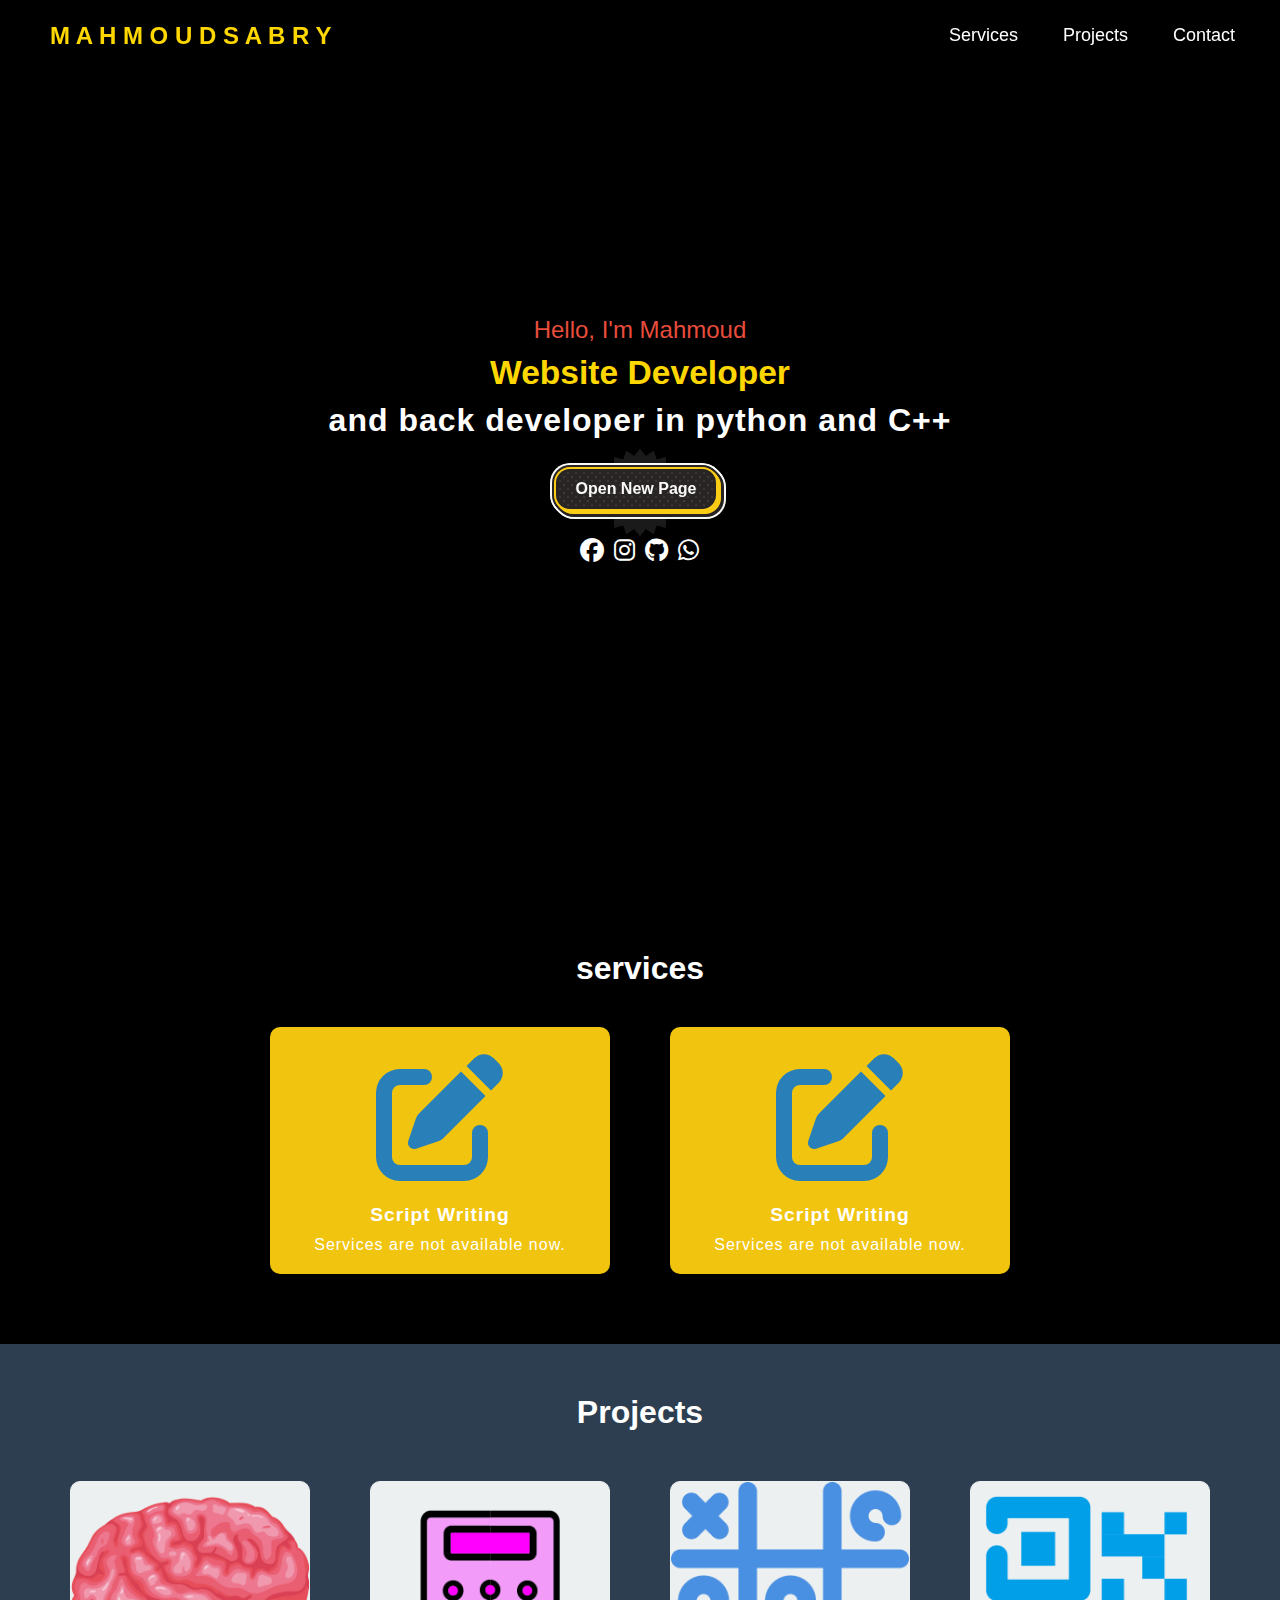
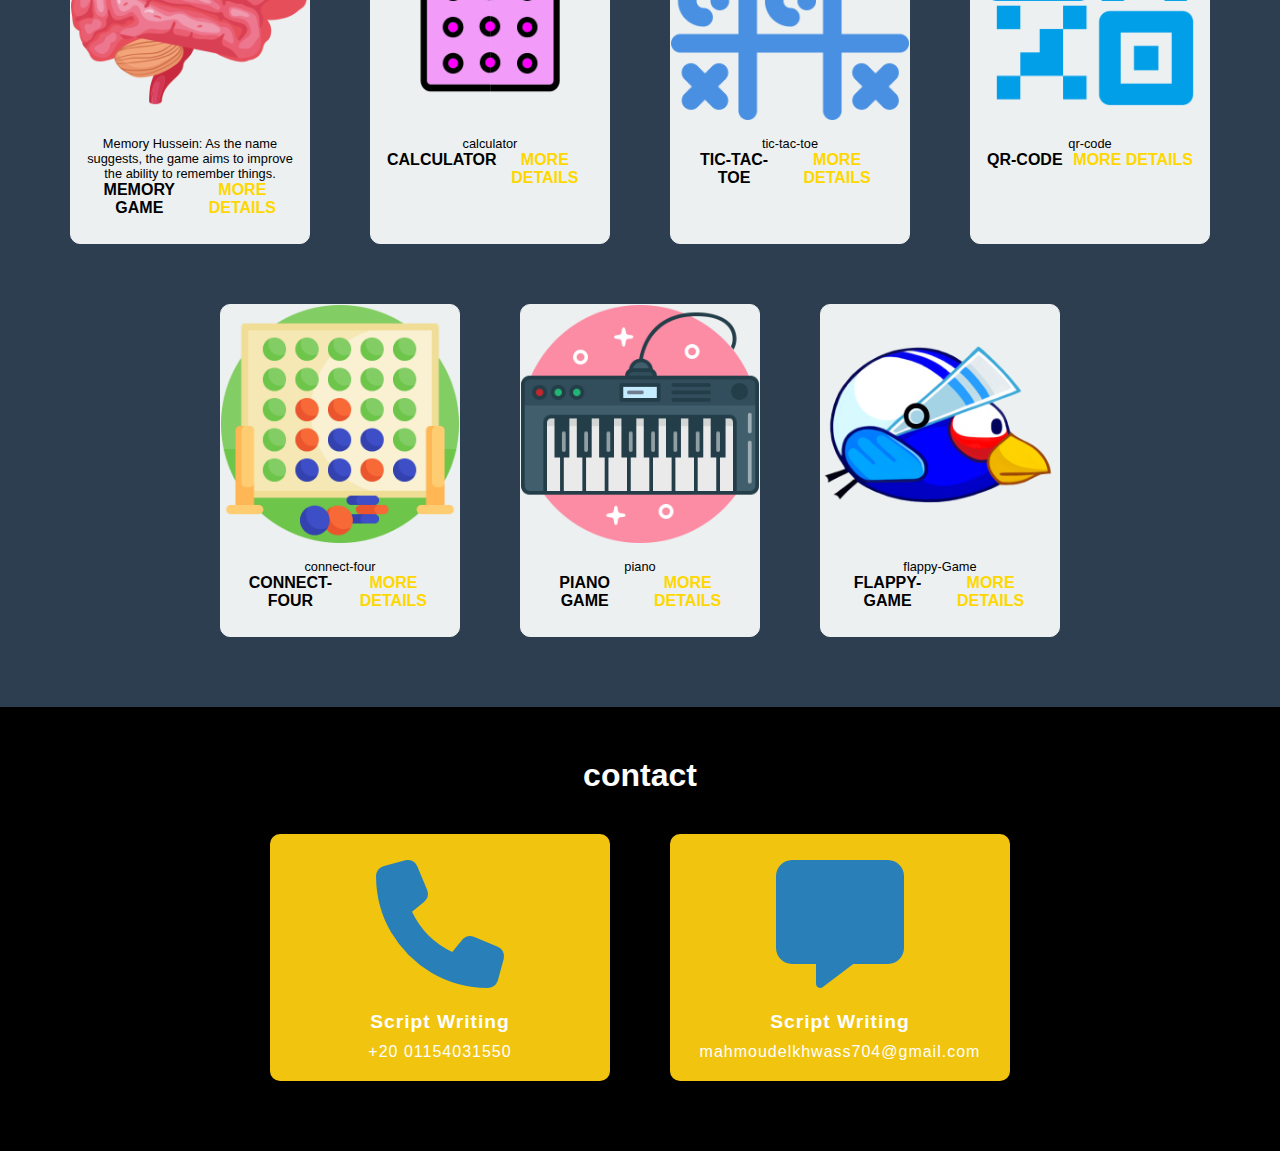
<file: index.html>
<!DOCTYPE html>
<html lang="en">
  <head>
    <meta charset="UTF-8" />
    <meta name="viewport" content="width=device-width, initial-scale=1.0" />
    <link rel="stylesheet" href="style.css" />
    <link
      rel="stylesheet"
      href="https://cdnjs.cloudflare.com/ajax/libs/font-awesome/6.5.2/css/all.min.css"
    />
    <link rel="icon" href="imgs/my.jpg" type="image/png" />
    <title>Mahmoud-Elkhwass-Profile</title>
    <meta property="og:title" content="Mahmoud Elkhwass - Full Stack Developer">
<meta property="og:description" content="A passionate Full Stack Developer skilled in Python, PHP, JavaScript, and more. Always learning and building new projects.">
<meta property="og:image" content="https://ma2707sa.github.io/Mahmoud-Elkhwass-Profile/imgs/my.jpg">
<meta property="og:url" content="https://ma2707sa.github.io/Mahmoud-Elkhwass-Profile/">
<meta property="og:type" content="website">
<meta property="og:site_name" content="Mahmoud Elkhwass - Full Stack Developer">
  </head>
  <body>
    <nav id="navbar">
      <div class="menu-toggle" id="menuToggle">☰</div>
      <div class="logo" id="logo">
        <h4>
          <span class="char1">M</span>
          <span class="char2">a</span>
          <span class="char3">h</span>
          <span class="char4">m</span>
          <span class="char5">o</span>
          <span class="char6">u</span>
          <span class="char7">d</span>
          <span class="char8">s</span>
          <span class="char9">a</span>
          <span class="char10">b</span>
          <span class="char11">r</span>
          <span class="char12">y</span>
        </h4>
      </div>
      <ul class="nav-links">
        <li><a href="#Services">Services</a></li>
        <li><a href="#Projects">Projects</a></li>
        <li><a href="#contact">Contact</a></li>
      </ul>
    </nav>

    <section class="main">
      <div>
        <h2>Hello, I'm Mahmoud<br /><span>Website Developer</span></h2>
        <h3>and back developer in python and C++</h3>

        <button class="button" onclick="window.open('main.html', '_blank');">
          <div>
            <div>
              <div>Open New Page</div>
            </div>
          </div>
        </button>
        <div class="social-icons">
          <a href="https://www.facebook.com/mahmoud.s.elkhwass?mibextid=ZbWKwL"
            ><i class="fab fa-facebook"></i
          ></a>
          <a
            href="https://www.instagram.com/mahmoud.s.elkhwass?igsh=MTFoeW53NTIzMDNnbw=="
            ><i class="fab fa-instagram"></i
          ></a>
          <a href="https://github.com/dashboard"
            ><i class="fab fa-github"></i
          ></a>
          <a href="https://wa.me/+0201154031550"
            ><i class="fab fa-whatsapp"></i
          ></a>
        </div>
      </div>
    </section>
    <section class="cards" id="Services">
      <h2 class="title">services</h2>
      <div class="content">
        <div class="card">
          <div class="icon">
            <i class="fas fa-edit"></i>
          </div>
          <div class="info">
            <h3>Script Writing</h3>
            <p>Services are not available now.</p>
          </div>
        </div>
        <div class="card">
          <div class="icon">
            <i class="fas fa-edit"></i>
          </div>
          <div class="info">
            <h3>Script Writing</h3>
            <p>Services are not available now.</p>
          </div>
        </div>
      </div>
    </section>
    <section class="projects" id="Projects">
      <h2 class="title">Projects</h2>
      <div class="content">
        <div class="project-card">
          <div class="project-image">
            <img src="imgs/brain-16-512.png" alt="Brain Icon" />
          </div>
          <div class="project-info">
            <p class="project-category">
              Memory Hussein: As the name suggests, the game aims to improve the
              ability to remember things.
            </p>
            <strong class="project-title">
              <span>memory game</span>
              <a
                href="https://ma2707sa.github.io/MEMORY-GAME-o.2/"
                class="more-details"
                >More details</a
              >
            </strong>
          </div>
        </div>
        <div class="project-card">
          <div class="project-image">
            <img src="imgs/calculator-158-512.png" alt="Brain Icon" />
          </div>
          <div class="project-info">
            <p class="project-category">calculator</p>
            <strong class="project-title">
              <span>calculator</span>
              <a
                href="https://ma2707sa.github.io/calculator-Mahmoud-2/"
                class="more-details"
                >More details</a
              >
            </strong>
          </div>
        </div>
        <div class="project-card">
          <div class="project-image">
            <img src="imgs/tic-tac-toe-2-512.png" alt="Brain Icon" />
          </div>
          <div class="project-info">
            <p class="project-category">tic-tac-toe</p>
            <strong class="project-title">
              <span>tic-tac-toe</span>
              <a
                href="https://ma2707sa.github.io/TIC-TAC-TOE-MR-coder/"
                class="more-details"
                >More details</a
              >
            </strong>
          </div>
        </div>
        <div class="project-card">
          <div class="project-image">
            <img src="imgs/qr-code-76-512.png" alt="Brain Icon" />
          </div>
          <div class="project-info">
            <p class="project-category">qr-code</p>
            <strong class="project-title">
              <span>qr-code</span>
              <a
                href="https://ma2707sa.github.io/Qr-code-Mahmoud/"
                class="more-details"
                >More details</a
              >
            </strong>
          </div>
        </div>
        <div class="project-card">
          <div class="project-image">
            <img src="imgs/connect-four.png" alt="Brain Icon" />
          </div>
          <div class="project-info">
            <p class="project-category">connect-four</p>
            <strong class="project-title">
              <span>connect-four</span>
              <a
                href="https://ma2707sa.github.io/connect_4/"
                class="more-details"
                >More details</a
              >
            </strong>
          </div>
        </div>
        <div class="project-card">
          <div class="project-image">
            <img src="imgs/piano.png" alt="Brain Icon" />
          </div>
          <div class="project-info">
            <p class="project-category">piano</p>
            <strong class="project-title">
              <span>piano game</span>
              <a
                href="https://ma2707sa.github.io/Playable-Piano/"
                class="more-details"
                >More details</a
              >
            </strong>
          </div>
        </div>
        <div class="project-card">
          <div class="project-image">
            <img src="imgs/Flappy.png" alt="Brain Icon" />
          </div>
          <div class="project-info">
            <p class="project-category">flappy-Game</p>
            <strong class="project-title">
              <span>flappy-Game </span>
              <a href="https://ma2707sa.github.io/game/" class="more-details"
                >More details</a
              >
            </strong>
          </div>
        </div>
      </div>
    </section>
    <section class="contact" id="contact">
      <h2 class="title">contact</h2>
      <div class="content">
        <div class="card">
          <div class="icon">
            <i class="fas fa-phone"></i>
          </div>
          <div class="info">
            <h3>Script Writing</h3>
            <p>+20 01154031550</p>
          </div>
        </div>
        <div class="card">
          <div class="icon">
            <i class="fa-solid fa-message"></i>
          </div>
          <div class="info">
            <h3>Script Writing</h3>
            <p>mahmoudelkhwass704@gmail.com</p>
          </div>
        </div>
      </div>
    </section>
  </body>
  <script src="script.js"></script>
</html>
</file>
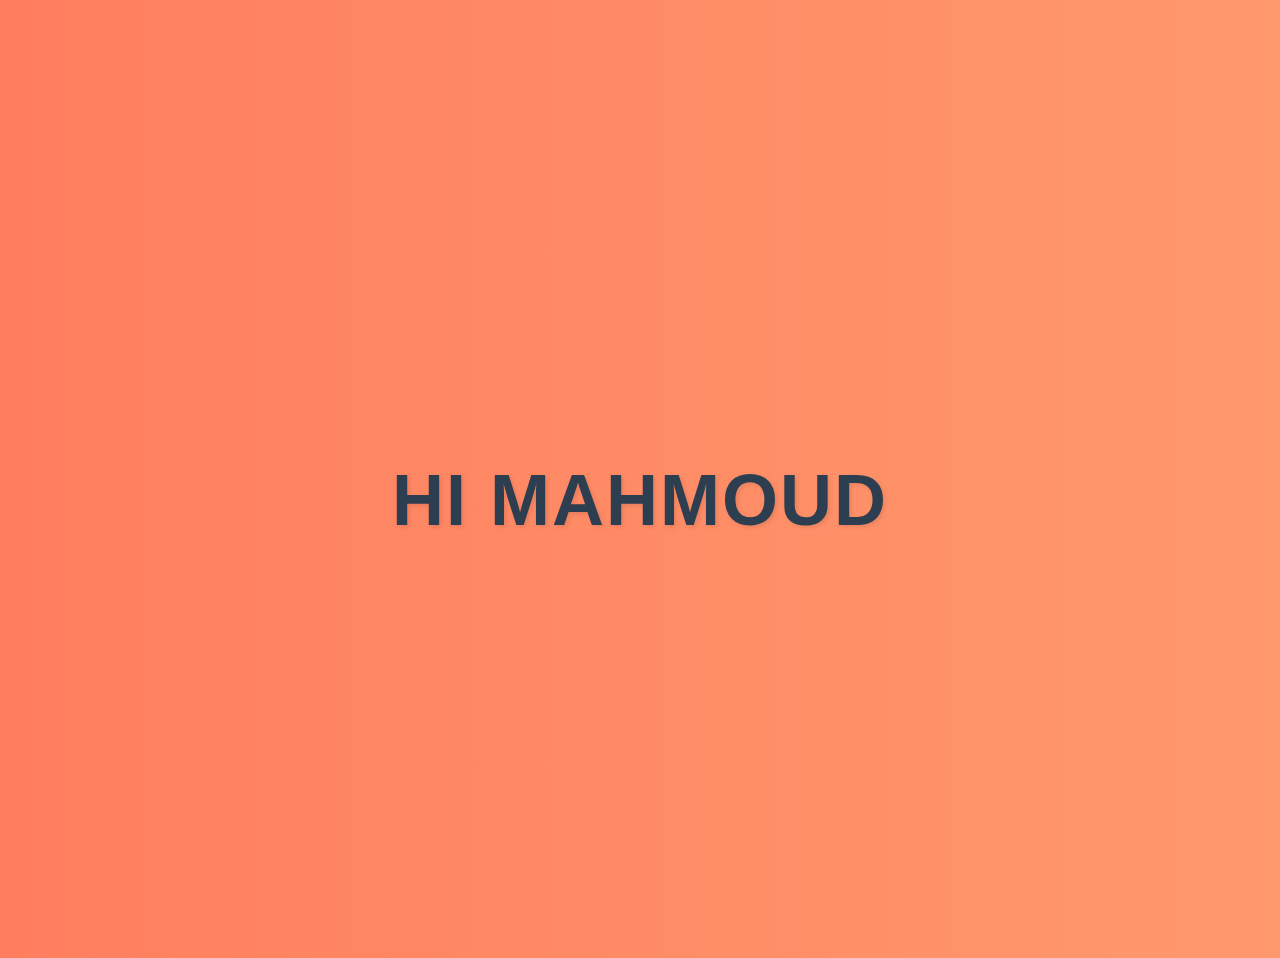
<file: main.html>
<!DOCTYPE html>
<html lang="en">
<head>
  <meta charset="UTF-8">
  <meta name="viewport" content="width=device-width, initial-scale=1.0">
  <title>Document</title>
</head>
<body>
  <div class="container">
    <h1>hi mahmoud</h1>
  </div>
  <style>
    body {
      background-color: #f0f0f0;
      font-family: Arial, sans-serif;
      color: #333;
      background: linear-gradient(to right, #ff7e5f, #feb47b);
      background-size: 200% 200%;
      animation: gradient 15s ease infinite;
    }
    .container {
      display: flex;
      color: #2c3e50;
      text-align: center;
      margin-top: 50px;
      font-size: 36px;
      font-weight: bold;
      text-transform: uppercase;
      letter-spacing: 2px;
      text-shadow: 2px 2px 4px rgba(0, 0, 0, 0.1);
      transition: color 0.3s ease;
      height: 100vh;
      justify-content: center;
      align-items: center;  
      background-size: 200% 200%;
    }
    
  </style>
</body>
</html>
</file>
<file: style.css>
* {
  padding: 0;
  margin: 0;
  box-sizing: border-box;
  user-select: none;
}

body {
  font-family: "Poppins", sans-serif;
  background-color: black;
  position: relative;
}

.logo {
  font-size: 30px;
  font-weight: 600;
  text-transform: uppercase;
  margin-left: 20px;
  cursor: pointer;
}

.logo h4 span {
  transition: color 0.3s;
}

.logo:hover span.char1 {
  color: #2980b9;
}
.logo:hover span.char2 {
  color: #c0392b;
}
.logo:hover span.char3 {
  color: #27ae60;
}
.logo:hover span.char4 {
  color: #8e44ad;
}
.logo:hover span.char5 {
  color: #d35400;
}
.logo:hover span.char6 {
  color: #16a085;
}
.logo:hover span.char7 {
  color: #f39c12;
}
.logo:hover span.char8 {
  color: #34495e;
}
.logo:hover span.char9 {
  color: #ecf0f1;
}
.logo:hover span.char10 {
  color: #e67e22;
}
.logo:hover span.char11 {
  color: #3498db;
}
.logo:hover span.char12 {
  color: #e74c3c;
}
.logo:hover span.char13 {
  color: #2ecc71;
}
.logo:hover span.char14 {
  color: #9b59b6;
}
.logo:hover span.char15 {
  color: #1abc9c;
}
.logo:hover span.char16 {
  color: #f1c40f;
}
.logo:hover span.char17 {
  color: #95a5a6;
}
.logo:hover span.char18 {
  color: #bdc3c7;
}
.logo:hover span.char19 {
  color: #7f8c8d;
}
.logo:hover span.char20 {
  color: #2c3e50;
}

nav {
  display: flex;
  justify-content: space-around;
  align-items: center;
  min-height: 8vh;
  background: #000;
  color: #fff;
  position: fixed;
  top: 0;
  left: 0;
  width: 100%;
  background: #333;
  padding: 15px 20px;
  box-shadow: 0px 4px 10px rgba(0, 0, 0, 0.1);
  z-index: 1000;
}

nav a {
  text-decoration: none;
  color: #fff;
  font-size: 18px;
  font-weight: 500;
}

nav ul {
  display: flex;
  list-style: none;
}

nav ul li {
  margin: 0 10px;
}

nav ul li a {
  text-decoration: none;
  color: #fff;
  font-size: 18px;
  font-weight: 500;
}

nav ul li a:hover {
  color: #f1c40f;
}

nav ul li a::after {
  content: "";
  width: 0;
  height: 2px;
  display: block;
  margin: auto;
  transition: width 0.5s;
}

nav ul li a:hover::after {
  width: 100%;
}

section {
  padding: 100px 200px;
}

.main {
  width: 100%;
  min-height: 100vh;
  display: flex;
  align-items: center;
  background-size: cover;
  background-position: center;
  background-attachment: fixed;
}

.main h2 {
  color: #e74c3c;
  font-size: 1.5em;
  font-weight: 500;
}

.main h2 span {
  display: inline-block;
  margin-top: 10px;
  color: #2980b9;
  font-size: 1.4em;
  font-weight: 600;
}

.main h3 {
  color: #fff;
  font-size: 2em;
  font-weight: 700;
  letter-spacing: 1px;
  margin-top: 10px;
  margin-bottom: 30px;
}

.main-btn {
  color: #fff;
  background-color: gold;
  text-decoration: none;
  font-size: 1.1em;
  font-weight: 600;
  display: inline-block;
  padding: 0.9375em 2.1875em;
  letter-spacing: 1px;
  border-radius: 1000px;
  margin-bottom: 40px;
  transition: 0.7s ease;
  animation: moveLogo 1s infinite alternate ease-in-out;
}

.main-btn:hover {
  background-color: #f1c40f;
  transform: scale(1.1);
}

.social-icons {
  display: flex;
  gap: 10px;
  justify-content: center;
  margin-bottom: 20px;
  margin-top: 20px;
  bottom: 20px;
  left: 50%;
}

.social-icons a {
  color: #fff;
  font-size: 24px;
  transition: color 0.3s;
}

.social-icons a:hover {
  color: #f1c40f;
}

.title {
  display: flex;
  justify-content: center;
  color: #fff;
  font-size: 2.2em;
  font-weight: 700;
  margin-bottom: 30px;
}

.content {
  display: flex;
  justify-content: center;
  flex-direction: row;
  flex-wrap: wrap;
  gap: 20px;
}

.card {
  background-color: #f1c40f;
  width: 21.25em;
  box-shadow: gold;
  padding: 0.9375em 2.1875em;
  letter-spacing: 1px;
  transition: 0.7s ease;
  min-height: 14em;
  border-radius: 20px;
  margin: 20px;
  overflow: hidden;
  cursor: pointer;
}

.card:hover {
  transform: scale(1.1);
}


.info {
  text-align: center;
}

.info h3 {
  color: #fff;
  font-size: 1.2em;
  font-weight: 700;
  margin: 10px;
}

.projects {
  background-color: #2c3e50;
}

.projects .content {
  margin-top: 30px;
  display: flex;
  flex-direction: row;
  flex-wrap: wrap;
  gap: 20px;
  justify-content: center;
}

.project-card {
  background-color: #ecf0f1;
  border: 1px solid #ecf0f1;
  min-height: 10em;
  width: 15em;
  overflow: hidden;
  border-radius: 10px;
  margin: 20px;
  transition: 0.7s ease;
}

.project-card:hover {
  transform: scale(1.1);
}

.project-card:hover .project-image {
  opacity: 0.9;
}

.project-image img {
  width: 100%;
}

.project-info {
  padding: 1em;
}

.project-category {
  font-size: 0.8em;
  color: #000;
}

.project-title {
  display: flex;
  justify-content: space-between;
  text-transform: uppercase;
  font-weight: 800;
  margin-bottom: 10px;
  color: #000;
}

.more-details {
  text-decoration: none;
  color: #2980b9;
}

.more-details:hover {
  color: #27ae60;
}

.content {
  display: flex;
  flex-wrap: wrap;
  justify-content: center;
  gap: 20px;
}

img {
  display: block;
  width: 100%;
}

nav {
  display: flex;
  justify-content: space-around;
  align-items: center;
  min-height: 8vh;
  background: #000;
  color: #fff;
}

.nav-links {
  display: flex;
  list-style: none;
  margin-left: auto;
  top: 60px;
  left: 10px;
}

img {
  display: block;
  width: 100%;
}

@media (max-width: 480px) {
  .logo {
    font-size: 18px;
  }

  .main h2 {
    font-size: 1em;
  }

  .main h3 {
    font-size: 1.2em;
  }

  .main-btn {
    font-size: 0.9em;
    padding: 0.6em 1.2em;
  }

  .card,
  .project-card {
    width: 100%;
    min-height: auto;
  }
}

nav {
  display: flex;
  justify-content: space-between;
  align-items: center;
  padding: 10px 20px;
}

.nav-links {
  display: flex;
  gap: 15px;
  list-style: none;
}

@media (max-width: 768px) {
  .nav-links {
    display: none;
    flex-direction: column;
    position: absolute;
    top: 50px;
    right: 20px;
    background: black;
    width: 200px;
    padding: 10px;
    border-radius: 10px;
  }

  .nav-links.active {
    display: flex;
    animation: slideIn 0.3s ease-in-out;
    animation-fill-mode: forwards;
  }

  .menu-toggle {
    display: block;
    font-size: 24px;
    cursor: pointer;
    color: white;
    right: 20px;
    position: absolute;
  }
}

body {
  font-family: "Poppins", sans-serif;
  background-color: black;
  color: white;
}

nav {
  display: flex;
  justify-content: space-between;
  align-items: center;
  padding: 15px 30px;
  background: #000;
}

.logo {
  font-size: 24px;
  font-weight: bold;
  cursor: pointer;
  color: gold;
}

.nav-links {
  display: flex;
  list-style: none;
}

.nav-links li {
  margin: 0 15px;
}

.nav-links a {
  text-decoration: none;
  color: white;
  font-size: 18px;
  transition: color 0.3s;
}

.nav-links a:hover {
  color: gold;
}

.menu-toggle {
  display: none;
  font-size: 24px;
  cursor: pointer;
  color: white;
  position: absolute;
  right: 30px;
  top: 15px;
  z-index: 1000;
}

.main {
  display: flex;
  justify-content: center;
  align-items: center;
  height: 100vh;
  text-align: center;
}

.main h2 span {
  color: gold;
}

.main-btn {
  display: inline-block;
  padding: 10px 20px;
  background: gold;
  color: black;
  border-radius: 25px;
  text-decoration: none;
  transition: 0.3s;
}

.main-btn:hover {
  background: darkgoldenrod;
}

section {
  padding: 50px 20px;
  text-align: center;
}

.title {
  font-size: 32px;
  margin-bottom: 20px;
}

.content {
  display: flex;
  justify-content: center;
  flex-wrap: wrap;
  gap: 20px;
}

.card {
  padding: 20px;
  border-radius: 10px;
  width: 250px;
  text-align: center;
  transition: transform 0.3s;
  background-color: #f1c40f;
  width: 21.25em;
  box-shadow: gold;
  transition: 0.7s ease;
}

.card:hover {
  transform: scale(1.05);
}

.icon {
  color: #2980b9;
  font-size: 8em;
  text-align: center;
}

.info h3 {
  margin-top: 10px;
}

.project-card {
  background-color: #ecf0f1;
  border: 1px solid #ecf0f1;
  min-height: 10em;
  width: 15em;
  overflow: hidden;
  border-radius: 10px;
  margin: 20px;
  transition: 0.7s ease;
}

.project-card:hover {
  transform: scale(1.05);
}

.more-details {
  color: gold;
  text-decoration: none;
}

.more-details:hover {
  color: darkgoldenrod;
}

@media (max-width: 768px) {
  .nav-links {
    display: none;
    flex-direction: column;
    position: absolute;
    top: 50px;
    right: 10px;
    background: black;
    width: 200px;
    padding: 10px;
    border-radius: 10px;
  }

  .nav-links.active {
    display: flex;
  }

  .menu-toggle {
    display: block;
  }

  .content {
    flex-direction: column;
    margin-top: 30px;
    display: flex;
    flex-direction: row;
    flex-wrap: wrap;
    gap: 20px;
    justify-content: center;
  }
}
.button {
  --stone-50: #fafaf9;
  --stone-800: #292524;
  --yellow-400: #facc15;

  font-family: "Rubik", sans-serif;
  cursor: pointer;
  position: relative;
  display: inline-flex;
  align-items: center;
  justify-content: center;
  font-weight: bold;
  line-height: 1;
  font-size: 1rem;
  border-radius: 1rem;
  outline: 2px solid transparent;
  outline-offset: 6px;
  color: var(--stone-50);

  &:active {
    outline-color: var(--yellow-400);
  }

  &:focus-visible {
    outline-color: var(--yellow-400);
    outline-style: dashed;
  }

  &::before {
    content: "";
    position: absolute;
    z-index: 0;
    height: 200%;
    max-height: 100px;
    aspect-ratio: 1;
    margin: auto;
    background: white;
    clip-path: polygon(
      100% 50%,
      91.48% 56.57%,
      97.55% 65.45%,
      87.42% 69.07%,
      90.45% 79.39%,
      79.7% 79.7%,
      79.39% 90.45%,
      69.07% 87.42%,
      65.45% 97.55%,
      56.57% 91.48%,
      50% 100%,
      43.43% 91.48%,
      34.55% 97.55%,
      30.93% 87.42%,
      20.61% 90.45%,
      20.3% 79.7%,
      9.55% 79.39%,
      12.58% 69.07%,
      2.45% 65.45%,
      8.52% 56.57%,
      0% 50%,
      8.52% 43.43%,
      2.45% 34.55%,
      12.58% 30.93%,
      9.55% 20.61%,
      20.3% 20.3%,
      20.61% 9.55%,
      30.93% 12.58%,
      34.55% 2.45%,
      43.43% 8.52%,
      50% 0%,
      56.57% 8.52%,
      65.45% 2.45%,
      69.07% 12.58%,
      79.39% 9.55%,
      79.7% 20.3%,
      90.45% 20.61%,
      87.42% 30.93%,
      97.55% 34.55%,
      91.48% 43.43%
    );

    animation: star-rotate 4s linear infinite;
    opacity: 0.1;
  }

  &:hover::before {
    opacity: 1;
  }

  & > div {
    padding: 2px;
    border-radius: 1rem;
    background-color: var(--yellow-400);
    transform: translate(-4px, -4px);
    transition: all 150ms ease;
    box-shadow: 0.5px 0.5px 0 0 var(--yellow-400), 1px 1px 0 0 var(--yellow-400),
      1.5px 1.5px 0 0 var(--yellow-400), 2px 2px 0 0 var(--yellow-400),
      2.5px 2.5px 0 0 var(--yellow-400), 3px 3px 0 0 var(--yellow-400),
      0 0 0 2px var(--stone-800), 0.5px 0.5px 0 2px var(--stone-800),
      1px 1px 0 2px var(--stone-800), 1.5px 1.5px 0 2px var(--stone-800),
      2px 2px 0 2px var(--stone-800), 2.5px 2.5px 0 2px var(--stone-800),
      3px 3px 0 2px var(--stone-800), 3.5px 3.5px 0 2px var(--stone-800),
      4px 4px 0 2px var(--stone-800), 0 0 0 4px var(--stone-50),
      0.5px 0.5px 0 4px var(--stone-50), 1px 1px 0 4px var(--stone-50),
      1.5px 1.5px 0 4px var(--stone-50), 2px 2px 0 4px var(--stone-50),
      2.5px 2.5px 0 4px var(--stone-50), 3px 3px 0 4px var(--stone-50),
      3.5px 3.5px 0 4px var(--stone-50), 4px 4px 0 4px var(--stone-50);

    .button:hover & {
      transform: translate(0, 0);
      box-shadow: 0 0 0 0 var(--yellow-400), 0 0 0 0 var(--yellow-400),
        0 0 0 0 var(--yellow-400), 0 0 0 0 var(--yellow-400),
        0 0 0 0 var(--yellow-400), 0 0 0 0 var(--yellow-400),
        0 0 0 2px var(--stone-800), 0 0 0 2px var(--stone-800),
        0 0 0 2px var(--stone-800), 0 0 0 2px var(--stone-800),
        0 0 0 2px var(--stone-800), 0 0 0 2px var(--stone-800),
        0 0 0 2px var(--stone-800), 0 0 0 2px var(--stone-800),
        0 0 0 2px var(--stone-800), 0 0 0 4px var(--stone-50),
        0 0 0 4px var(--stone-50), 0 0 0 4px var(--stone-50),
        0 0 0 4px var(--stone-50), 0 0 0 4px var(--stone-50),
        0 0 0 4px var(--stone-50), 0 0 0 4px var(--stone-50),
        0 0 0 4px var(--stone-50), 0 0 0 4px var(--stone-50);
    }

    & > div {
      position: relative;
      pointer-events: none;
      border-radius: calc(1rem - 2px);
      background-color: var(--stone-800);

      &::before {
        content: "";
        position: absolute;
        inset: 0;
        border-radius: 1rem;
        opacity: 0.1;
        background-image: radial-gradient(
            rgb(255 255 255 / 80%) 20%,
            transparent 20%
          ),
          radial-gradient(rgb(255 255 255 / 100%) 20%, transparent 20%);
        background-position: 0 0, 4px 4px;
        background-size: 8px 8px;
        mix-blend-mode: hard-light;
        box-shadow: inset 0 0 0 1px var(--stone-800);
        animation: dots 0.4s infinite linear;
        transition: opacity 150ms ease;
      }

      & > div {
        position: relative;
        display: flex;
        align-items: center;
        padding: 0.75rem 1.25rem;
        gap: 0.25rem;
        filter: drop-shadow(0 -1px 0 var(--stone-800));

        &:hover {
          filter: drop-shadow(0 -1px 0 rgba(255, 255, 255, 0.1));
        }

        &:active {
          transform: translateY(2px);
        }
      }
    }
  }
}

@keyframes star-rotate {
  from {
    transform: rotate(0deg);
  }
  to {
    transform: rotate(360deg);
  }
}

@keyframes dots {
  0% {
    background-position: 0 0, 4px 4px;
  }
  100% {
    background-position: 8px 0, 12px 4px;
  }
}

@media (prefers-color-scheme: dark) {
  .button {
    &:active,
    &:focus-visible {
      outline-color: var(--yellow-400);
    }
  }
}
#navbar.scrolled {
  background: #2c3e50; 
  color: black;
  transition: background 0.3s ease;
}
#navbar.scrolled .menu-toggle {
  color: black;
}
</file>
